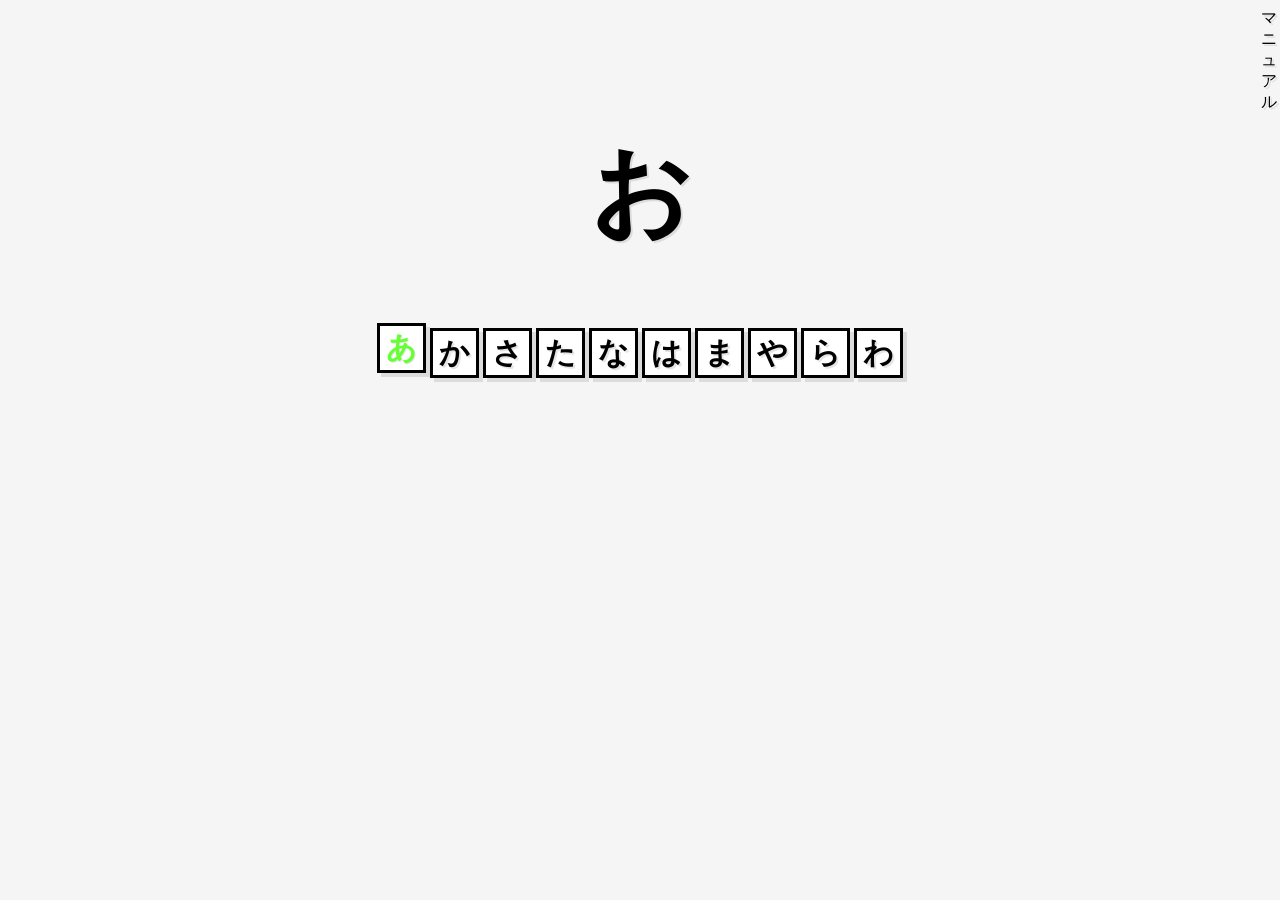
<file: index.html>
<!DOCTYPE html>
<html lang="en">
<head>
    <meta charset="UTF-8">
    <meta name="viewport" content="width=device-width, initial-scale=1.0">
    <title>✚Romaji-キュア✚</title>
    <link rel="stylesheet" href="RC.css">
    <link rel="shortcut icon" href="images/icon.ico">
</head>

<body>

    <div id='container'>
    <p id='main_display'>
      
    </p>

</div>

<div id='button_container'>

    <button id='a_b' class='on'>あ</button>
    <button id='ka_b'>か</button>
    <button id='sa_b'>さ</button>
    <button id='ta_b'>た</button>
    <button id='na_b'>な</button>
    <button id='ha_b'>は</button>
    <button id='ma_b'>ま</button>
    <button id='ya_b'>や</button>
    <button id='ra_b'>ら</button>
    <button id='wa_b'>わ</button>



</div>


<a id="manual"  target="_blank" href="https://raw.githubusercontent.com/Bryophyte77/Bryophyte77.github.io/master/README.md">マニュアル</a>

</body>


<script src='RC.js'></script>

</html>
</file>
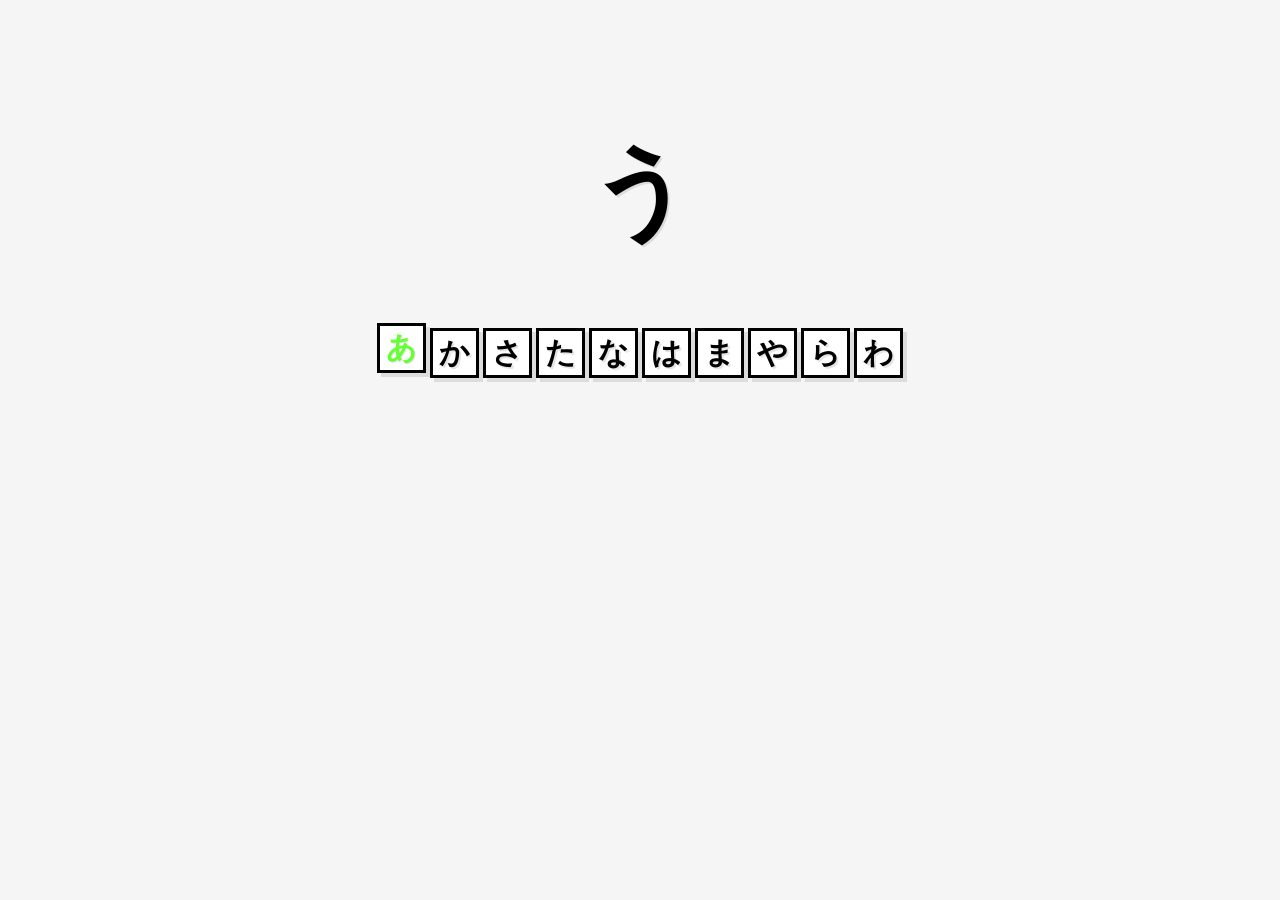
<file: index.html.html>
<!DOCTYPE html>
<html lang="en">
<head>
    <meta charset="UTF-8">
    <meta name="viewport" content="width=device-width, initial-scale=1.0">
    <title>✚Romanji-キュア✚</title>
    <link rel="stylesheet" href="RC.css">
    <link rel="shortcut icon" href="images/icon.ico">
</head>

<body>

    <div id='container'>
    <p id='main_display'>
      
    </p>

</div>

<div id='button_container'>

    <button id='a_b' class='on'>あ</button>
    <button id='ka_b'>か</button>
    <button id='sa_b'>さ</button>
    <button id='ta_b'>た</button>
    <button id='na_b'>な</button>
    <button id='ha_b'>は</button>
    <button id='ma_b'>ま</button>
    <button id='ya_b'>や</button>
    <button id='ra_b'>ら</button>
    <button id='wa_b'>わ</button>



</div>

</body>


<script src='RC.js'></script>

</html>
</file>
<file: RC.css>
:root {

  --shadow: rgba(0, 0, 0, 0.1);
  --duration: 250ms;
  --ease: cubic-bezier(0.215, 0.61, 0.355, 1);
}


body{

    background-color:whitesmoke;
    

}

#container{
    text-align: center;

}


#main_display{

    position: relative;
content: '';
font-size: 100px;
font-weight: bolder;
color: 	black;
margin-left: auto;    
margin-right: auto;
margin-top: 10%;
text-align: center;
width: 100px;
height: 100px;
text-shadow: var(--shadow) 2px 2px;

z-index: 2;

}




#button_container{

    margin-left: auto;    
    margin-right: auto;

    width: 500px;
    display: flex;
    flex-direction: row;
    justify-content: center;
    

}


button{

margin: 2px;
    width: 50px;
    height: 50px;
    font-weight: bolder;
    border: 3px solid black;
    background-color: white;
    font-size: 30px;
    box-shadow: var(--shadow) 4px 4px;
    text-shadow: var(--shadow) 2px 2px;    
}


button:hover{ 
    
    position: relative; 
    top: -5px;
    

} 
    

.on{
    
    color:rgb(102, 255, 51);
    text-shadow: var(--shadow) 1px 1px; 
    position: relative; 
    top: -5px;
} 



particle {
    border-radius: 50%;
    left: 0;
    pointer-events: none;
    position: fixed;
    top: 0;
    opacity: 0;
    z-index: 1;

    
  }


  a:link {
    text-decoration: none;
  

  }
  

#manual{

    top: 8px;
    left:98.5%;
    width: 1px;

position: absolute;

    color:black;
text-shadow: var(--shadow) 2px 2px;
font-weight: 500;

}

#manual:hover{


    font-weight: bolder;


}
</file>
